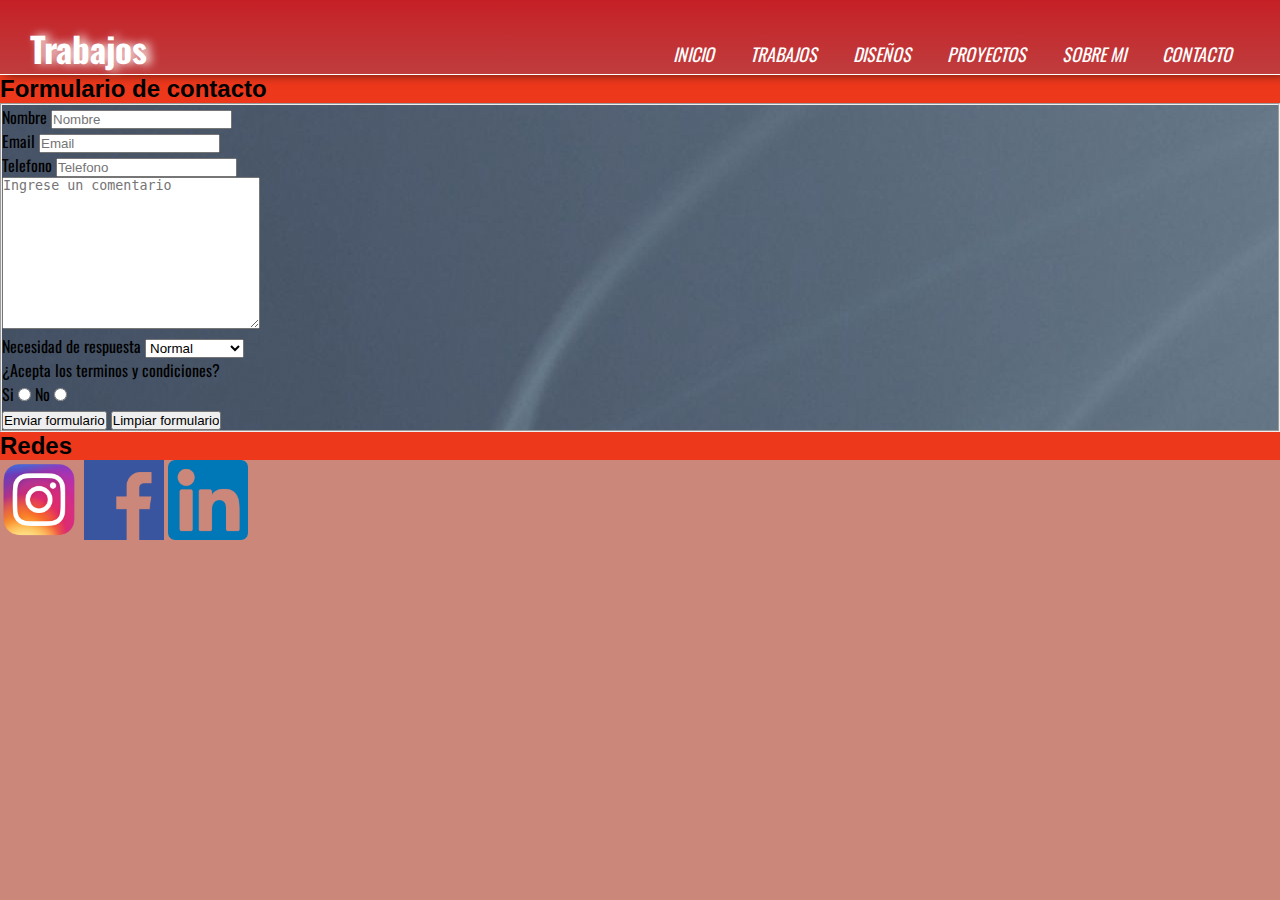
<file: pages/contacto.html>
<!DOCTYPE html>
<html lang="en">

<head>
    <meta charset="UTF-8">
    <meta http-equiv="X-UA-Compatible" content="IE=edge">
    <meta name="viewport" content="width=device-width, initial-scale=1.0">
    <link href="https://fonts.googleapis.com/css2?family=Open+Sans&family=Oswald:wght@500&display=swap"
        rel="stylesheet">
    <link rel="stylesheet" href="https://cdnjs.cloudflare.com/ajax/libs/animate.css/4.1.1/animate.min.css" />
    <link rel="stylesheet" href="../css/styles.css">
    <title>Contacto</title>
</head>

<body>
    <header class="header">
        <nav class="menu">

            <label class="logo">Trabajos</label>

            <div>
                <input type="checkbox" id="check">
                <label for="check" class="checkbtn">
                    <i class="menu-icon"><img src="../img/buttom.png" alt=""></i>
                </label>
                <ul class="menu__items">
                    <li class="font2"><a href="../index.html" class="font3">Inicio</a></li>
                    <li class="font2"><a href="../pages/trabajos.html" class="font3">Trabajos</a></li>
                    <li class="font2"><a href="../pages/disenos.html" class="font3">Diseños</a></li>
                    <li class="font2"><a href="../pages/proyectos.html" class="font3">Proyectos</a></li>
                    <li class="font2"><a href="../pages/sobreMi.html" class="font3">Sobre mi</a></li>
                    <li class="font2"><a href="../pages/contacto.html" class="font3">Contacto</a></li>
                </ul>
            </div>
        </nav>
    </header>
    <section>
        <h2 class="fontH1 colorFondo">Formulario de contacto</h2>
        <form class="imagenDeFondo">
            <fieldset>
                <div>
                    <label for="nombre">Nombre</label>
                    <input type="text" name="text" id="nombre" placeholder="Nombre" required>
                </div>

                <div>
                    <label for="email"> Email </label>
                    <input type="email" name="email" id="email" placeholder="Email" required>

                </div>

                <div>
                    <label for="tel">Telefono</label>
                    <input type="tel" name="tel" id="tel" placeholder="Telefono" required>

                </div>
                <textarea name="" id="" cols="30" rows="10" placeholder="Ingrese un comentario"></textarea>

                <div>
                    <label for="desplegable">Necesidad de respuesta</label>
                    <select id="">
                        <option value="">Normal</option>
                        <option value="">Urgente</option>
                        <option value="">Muy Urgente</option>
                    </select>
                </div>
                <div>
                    <p>¿Acepta los terminos y condiciones?</p>
                    <label for="si">Si</label>
                    <input type="radio" name="radio" id="si">

                    <label for="no">No</label>
                    <input type="radio" name="radio" id="no">
                </div>
                <div>
                    <input type="submit" value="Enviar formulario">
                    <input type="reset" value="Limpiar formulario">
                </div>
            </fieldset>
        </form>
    </section>


    <footer>
        <h2 class="fontH1 colorFondo">Redes</h2>
        <a target="_blank" href="https://www.instagram.com"><img src="../img/logo instagram.png" width="80"
                alt="Logo Instagram"></a>
        <a target="_blank" href="https://www.facebook.com"><img src="../img/logo facebook.png" alt="Logo Facebok"
                width="80"></a>
        <a target="_blank" href="https://www.linkedin.com"><img src="../img/logo linkedin.png" alt="Logo Linkedin"
                width="80"></a>
    </footer>

    <script src="https://cdn.boomcdn.com/libs/wow-js/1.3.0/wow.min.js">
    </script>
    <script>new WOW().init();</script>
</body>

</html>

<!--fieldset para rodear todo-->
</file>
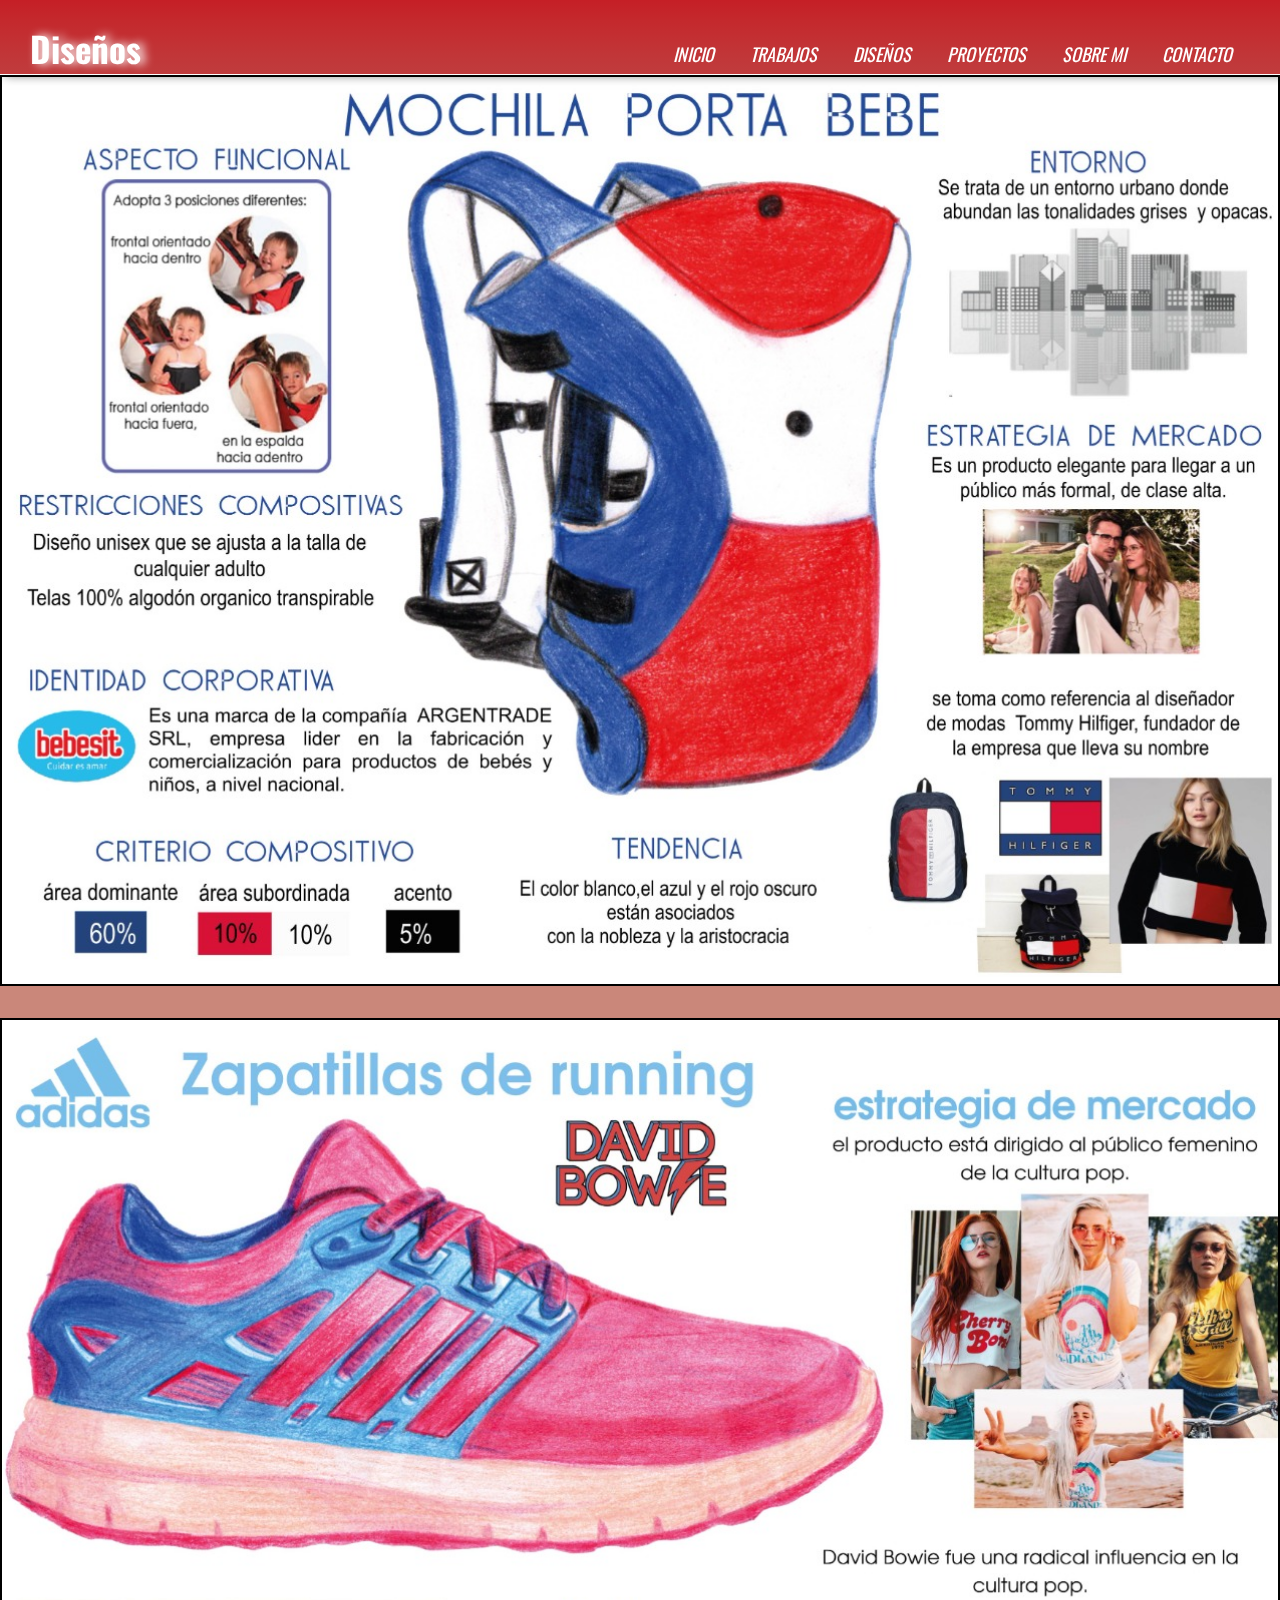
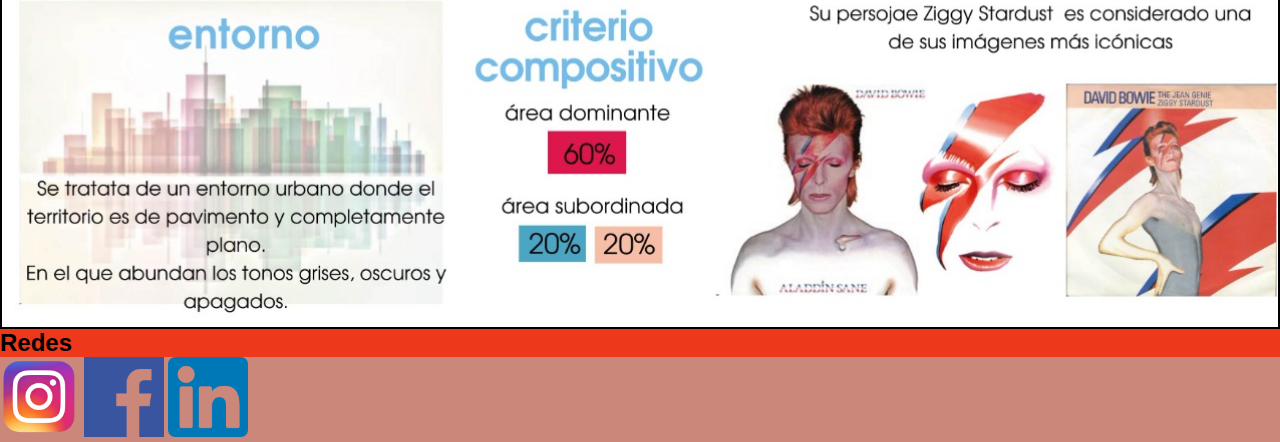
<file: pages/disenos.html>
<!DOCTYPE html>
<html lang="en">
<head>
    <meta charset="UTF-8">
    <meta http-equiv="X-UA-Compatible" content="IE=edge">
    <meta name="viewport" content="width=device-width, initial-scale=1.0">
    <link href="https://fonts.googleapis.com/css2?family=Open+Sans&family=Oswald:wght@500&display=swap" rel="stylesheet">
    <link rel="stylesheet" href="https://cdnjs.cloudflare.com/ajax/libs/animate.css/4.1.1/animate.min.css"/>
    <link rel="stylesheet" href="../css/styles.css">
    <title>Diseños</title>
</head>
<body>
    <header class="header">
        <nav class="menu">

            <label class="logo">Diseños</label>
          
          <div>
              <input type="checkbox" id="check">
                <label for="check" class="checkbtn">
                  <i class="menu-icon"><img src="../img/buttom.png" alt=""></i>
                </label>
                <ul class="menu__items">
                    <li class="font2"><a href="../index.html" class="font3">Inicio</a></li>
                    <li class="font2"><a href="../pages/trabajos.html" class="font3">Trabajos</a></li>
                    <li class="font2"><a href="../pages/disenos.html" class="font3">Diseños</a></li>
                    <li class="font2"><a href="../pages/proyectos.html" class="font3">Proyectos</a></li>
                    <li class="font2"><a href="../pages/sobreMi.html" class="font3">Sobre mi</a></li>
                    <li class="font2"><a href="../pages/contacto.html" class="font3">Contacto</a></li>
                </ul>
              </div>
            </nav>
      </header>
      <div class="container-disenos animate__animated animate__zoomIn">
          <div>
            <img src="../img/Diseños/img1.jpeg">
          </div>
          <div>
            <img src="../img/Diseños/img2.jpeg">
          </div>

      </div>

        <footer>
            <h2 class="fontH1 colorFondo">Redes</h2>
            <a target="_blank" href="https://www.instagram.com"><img src="../img/logo instagram.png" width="80" alt="Logo Instagram"></a>
            <a target="_blank" href="https://www.facebook.com"><img src="../img/logo facebook.png" alt="Logo Facebok" width="80"></a>
            <a target="_blank" href="https://www.linkedin.com"><img src="../img/logo linkedin.png" alt="Logo Linkedin" width="80"></a>
        </footer>

        <script src="https://cdn.boomcdn.com/libs/wow-js/1.3.0/wow.min.js">
        </script><script>new WOW().init();</script>
</body>
</html>
</file>
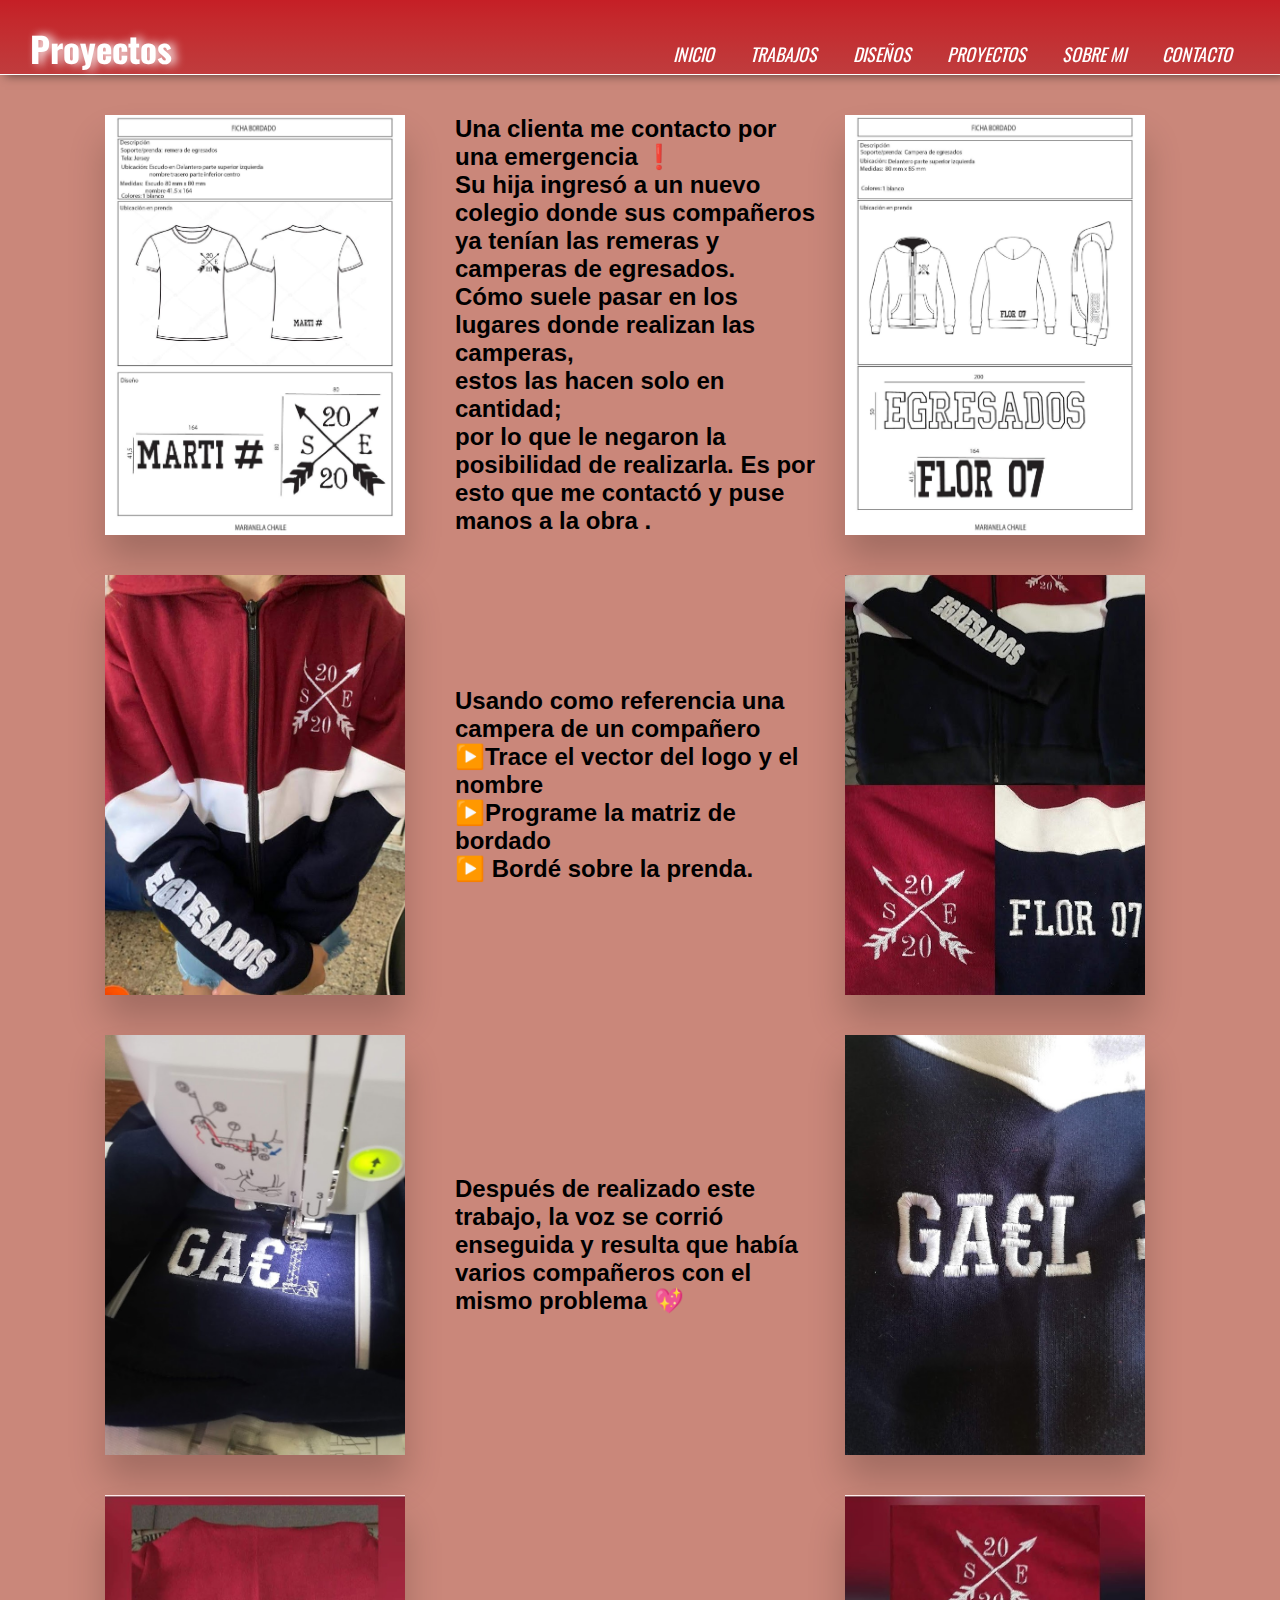
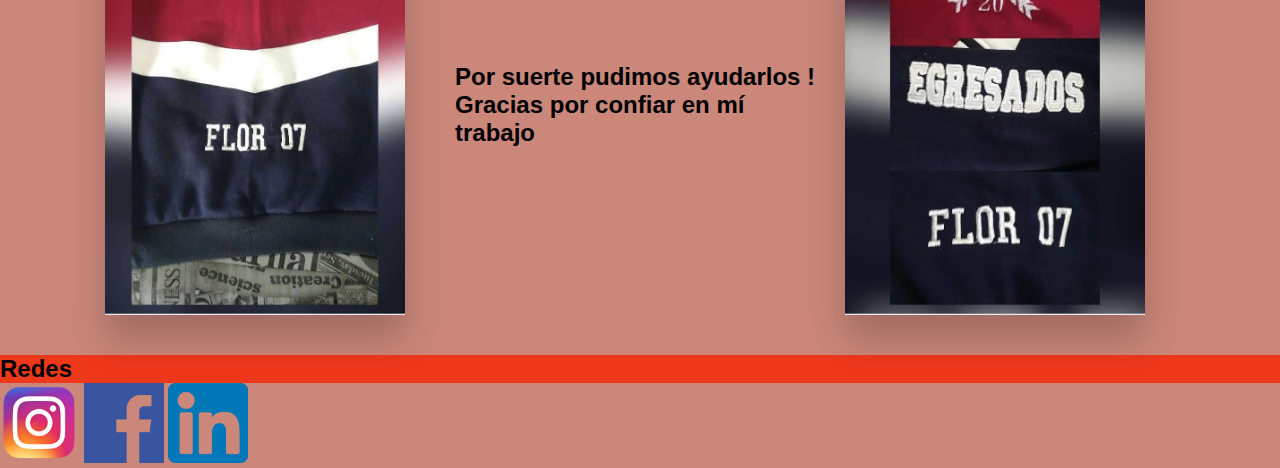
<file: pages/proyectos.html>
<!DOCTYPE html>
<html lang="en">

<head>
    <meta charset="UTF-8">
    <meta http-equiv="X-UA-Compatible" content="IE=edge">
    <meta name="viewport" content="width=device-width, initial-scale=1.0">
    <link href="https://fonts.googleapis.com/css2?family=Open+Sans&family=Oswald:wght@500&display=swap"
        rel="stylesheet">
    <link rel="stylesheet" href="https://cdnjs.cloudflare.com/ajax/libs/animate.css/4.1.1/animate.min.css" />
    <link rel="stylesheet" href="../css/styles.css">
    <title>Proyectos</title>
</head>

<body>
    <header class="header">
        <nav class="menu">

            <label class="logo">Proyectos</label>

            <div>
                <input type="checkbox" id="check">
                <label for="check" class="checkbtn">
                    <i class="menu-icon"><img src="../img/buttom.png" alt=""></i>
                </label>
                <ul class="menu__items">
                    <li class="font2"><a href="../index.html" class="font3">Inicio</a></li>
                    <li class="font2"><a href="../pages/trabajos.html" class="font3">Trabajos</a></li>
                    <li class="font2"><a href="../pages/disenos.html" class="font3">Diseños</a></li>
                    <li class="font2"><a href="../pages/proyectos.html" class="font3">Proyectos</a></li>
                    <li class="font2"><a href="../pages/sobreMi.html" class="font3">Sobre mi</a></li>
                    <li class="font2"><a href="../pages/contacto.html" class="font3">Contacto</a></li>
                </ul>
            </div>
        </nav>
    </header>



    <div class="grid-container__proyectos animate__animated animate__zoomIn">

        <div class="card-proyectos">
            <img class="card-img__proyectos--1" src="../img/proyectos/img1.jpeg" alt="">
            <p class="card__parrafo">Descripcion: Soporte/Prenda Remera de egresados <br>Tela Jersey</p>

        </div>
        <h2>Una clienta me contacto por una emergencia ❗<br>
            Su hija ingresó a un nuevo colegio donde sus compañeros ya tenían las remeras y camperas de egresados. <br>
            Cómo suele pasar en los lugares donde realizan las camperas,<br>
            estos las hacen solo en cantidad; <br>
            por lo que le negaron la posibilidad de realizarla.
            Es por esto que me contactó y puse manos a la obra .</h2>
        <div class="card-proyectos">

            <img class="card-img__proyectos--2" src="../img/proyectos/img2.jpeg" alt="">

        </div>
        <div class="card-proyectos">

            <img class="card-img__proyectos--3" src="../img/proyectos/img3.jpeg" alt="">

        </div>
        <h2>Usando como referencia una campera de un compañero <br>
            ▶️Trace el vector del logo y el nombre <br>
            ▶️Programe la matriz de bordado <br>
            ▶️ Bordé sobre la prenda.</h2>
        <div class="card-proyectos">

            <img class="card-img__proyectos--4" src="../img/proyectos/img4.jpeg" alt="">

        </div>
        <div class="card-proyectos">

            <img class="card-img__proyectos--5" src="../img/proyectos/img5.jpeg" alt="">

        </div>
        <h2>Después de realizado este trabajo, la voz se corrió enseguida y resulta que había varios compañeros con el
            mismo problema 💖</h2>
        <div class="card-proyectos">

            <img class="card-img__proyectos--6" src="../img/proyectos/img6.jpeg" alt="">

        </div>
        <div class="card-proyectos">

            <img class="card-img__proyectos--7" src="../img/proyectos/img7.jpeg" alt="">

        </div>
        <h2>Por suerte pudimos ayudarlos !
            Gracias por confiar en mí trabajo </h2>
        <div class="card-proyectos">

            <img class="card-img__proyectos--8" src="../img/proyectos/img8.jpeg" alt="">

        </div>

    </div>

    <footer>
        <h2 class="fontH1 colorFondo">Redes</h2>
        <a target="_blank" href="https://www.instagram.com"><img src="../img/logo instagram.png" width="80"
                alt="Logo Instagram"></a>
        <a target="_blank" href="https://www.facebook.com"><img src="../img/logo facebook.png" alt="Logo Facebok"
                width="80"></a>
        <a target="_blank" href="https://www.linkedin.com"><img src="../img/logo linkedin.png" alt="Logo Linkedin"
                width="80"></a>
    </footer>

    <script src="https://cdn.boomcdn.com/libs/wow-js/1.3.0/wow.min.js">
    </script>
    <script>new WOW().init();</script>

</body>

</html>
</file>
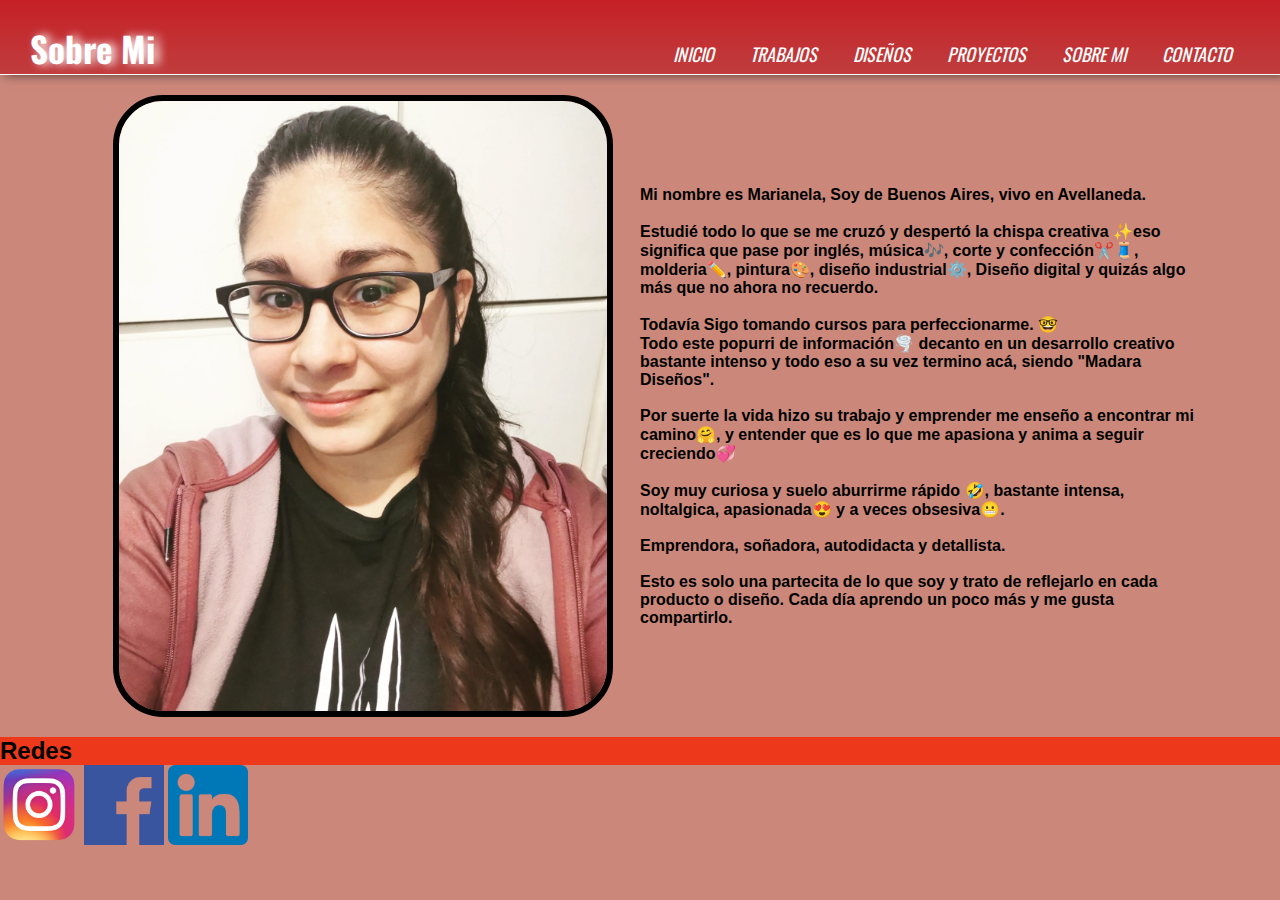
<file: pages/sobreMi.html>
<!DOCTYPE html>
<html lang="en">
<head>
    <meta charset="UTF-8">
    <meta http-equiv="X-UA-Compatible" content="IE=edge">
    <meta name="viewport" content="width=device-width, initial-scale=1.0">
    <link href="https://fonts.googleapis.com/css2?family=Open+Sans&family=Oswald:wght@500&display=swap" rel="stylesheet">
    <link rel="stylesheet" href="https://cdnjs.cloudflare.com/ajax/libs/animate.css/4.1.1/animate.min.css"/>
    <link rel="stylesheet" href="../css/styles.css">
    <title>Sobre mi</title>
</head>
<body>
    <header class="header">
        <nav class="menu">

            <label class="logo">Sobre Mi</label>
          
          <div>
              <input type="checkbox" id="check">
                <label for="check" class="checkbtn">
                  <i class="menu-icon"><img src="../img/buttom.png" alt=""></i>
                </label>
                <ul class="menu__items">
                    <li class="font2"><a href="../index.html" class="font3">Inicio</a></li>
                    <li class="font2"><a href="../pages/trabajos.html" class="font3">Trabajos</a></li>
                    <li class="font2"><a href="../pages/disenos.html" class="font3">Diseños</a></li>
                    <li class="font2"><a href="../pages/proyectos.html" class="font3">Proyectos</a></li>
                    <li class="font2"><a href="../pages/sobreMi.html" class="font3">Sobre mi</a></li>
                    <li class="font2"><a href="../pages/contacto.html" class="font3">Contacto</a></li>
                </ul>
              </div>
            </nav>
      </header>


        <div class="container-sobreMi animate__animated animate__zoomIn">
            <img src="../img/madara.jpeg" alt="">
            <h2>Mi nombre es Marianela, Soy de Buenos Aires, vivo en Avellaneda. <br><br>

                Estudié todo lo que se me cruzó y despertó la chispa creativa ✨eso significa que pase por inglés, música🎶, corte y confección✂️🧵, molderia✏️, pintura🎨, diseño industrial⚙️, Diseño digital  y quizás algo más que no ahora no recuerdo. <br><br>
                Todavía Sigo tomando cursos para perfeccionarme. 🤓 <br>
                
                Todo este popurri de información🌪️ decanto en un desarrollo creativo bastante intenso  y todo eso a su vez termino acá, siendo "Madara Diseños". <br> <br>
                 Por suerte la vida hizo su trabajo y emprender me enseño a encontrar mi camino🤗, y entender que es lo que me apasiona y anima a seguir creciendo💞 <br> <br>
                
                Soy muy curiosa y suelo aburrirme rápido 🤣, bastante intensa, noltalgica, apasionada😍 y a veces obsesiva😬. <br><br>
                Emprendora, soñadora, autodidacta y detallista. <br><br>
                
                Esto es solo una partecita de lo que soy y trato de reflejarlo en cada producto o diseño. Cada día aprendo un poco más y me gusta compartirlo. <br></h2>
            
        </div>

        <footer>
            <h2 class="fontH1 colorFondo">Redes</h2>
            <a target="_blank" href="https://www.instagram.com"><img src="../img/logo instagram.png" width="80" alt="Logo Instagram"></a>
            <a target="_blank" href="https://www.facebook.com"><img src="../img/logo facebook.png" alt="Logo Facebok" width="80"></a>
            <a target="_blank" href="https://www.linkedin.com"><img src="../img/logo linkedin.png" alt="Logo Linkedin" width="80"></a>
        </footer>

        <script src="https://cdn.boomcdn.com/libs/wow-js/1.3.0/wow.min.js">
        </script><script>new WOW().init();</script>
</body>
</html>
</file>
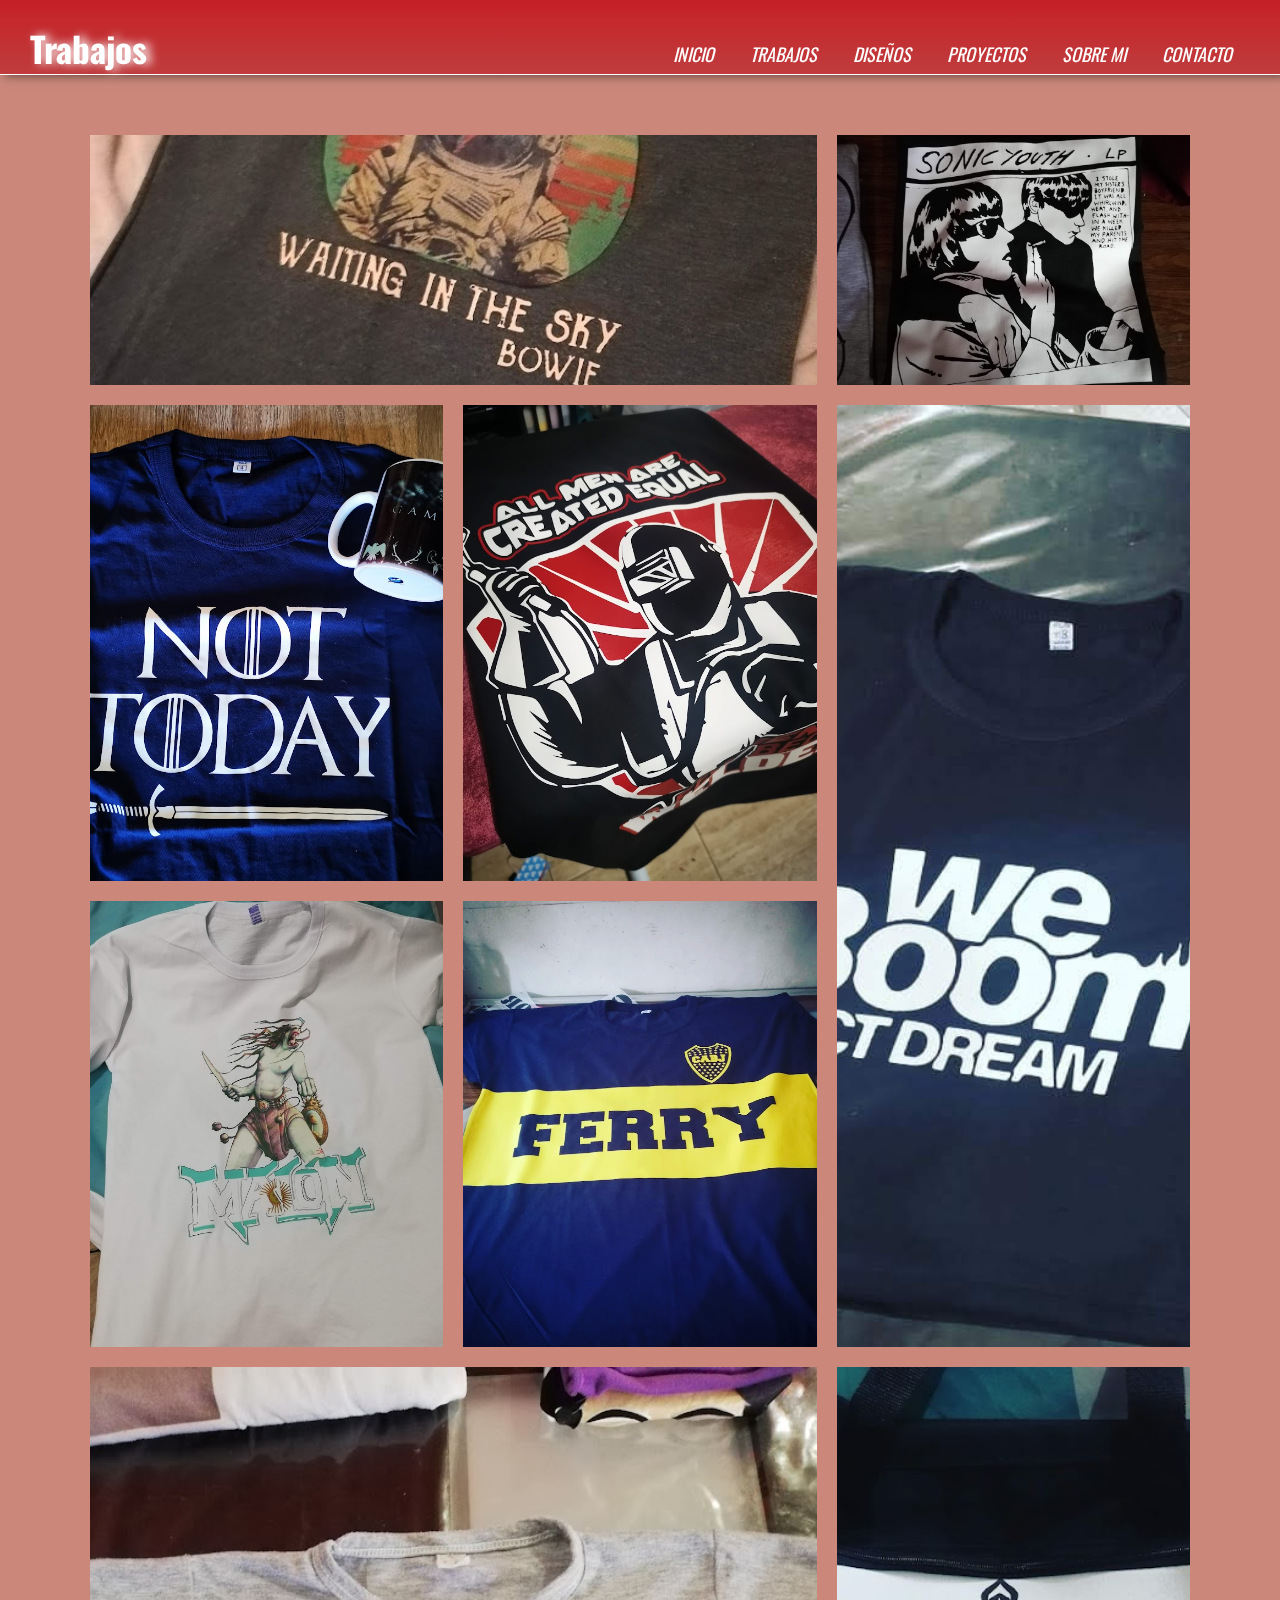
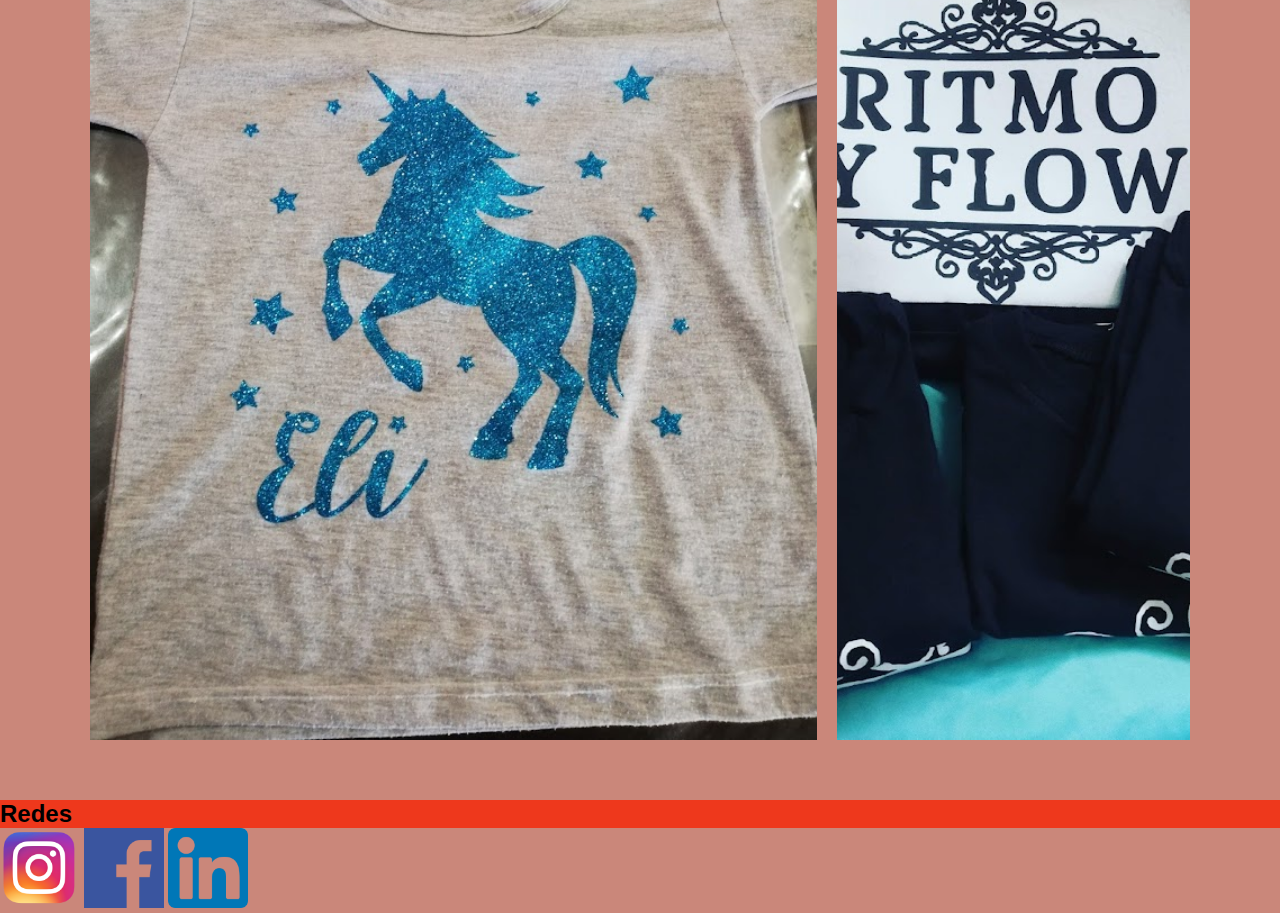
<file: pages/trabajos.html>
<!DOCTYPE html>
<html lang="en">
<head>
    <meta charset="UTF-8">
    <meta http-equiv="X-UA-Compatible" content="IE=edge">
    <meta name="viewport" content="width=device-width, initial-scale=1.0">
    <link href="https://fonts.googleapis.com/css2?family=Open+Sans&family=Oswald:wght@500&display=swap" rel="stylesheet">
    <link rel="stylesheet" href="https://cdnjs.cloudflare.com/ajax/libs/animate.css/4.1.1/animate.min.css"/>

    <link rel="stylesheet" href="../css/styles.css">
    <title>Trabajos</title>
</head>
<body>
    <header class="header">
        <nav class="menu">

            <label class="logo">Trabajos</label>
          
          <div>
              <input type="checkbox" id="check">
                <label for="check" class="checkbtn">
                  <i class="menu-icon"><img src="../img/buttom.png" alt=""></i>
                </label>
                <ul class="menu__items">
                    <li class="font2"><a href="../index.html" class="font3">Inicio</a></li>
                    <li class="font2"><a href="../pages/trabajos.html" class="font3">Trabajos</a></li>
                    <li class="font2"><a href="../pages/disenos.html" class="font3">Diseños</a></li>
                    <li class="font2"><a href="../pages/proyectos.html" class="font3">Proyectos</a></li>
                    <li class="font2"><a href="../pages/sobreMi.html" class="font3">Sobre mi</a></li>
                    <li class="font2"><a href="../pages/contacto.html" class="font3">Contacto</a></li>
                </ul>
              </div>
            </nav>
      </header>
    
    <div class="grid-container__trabajos animate__animated animate__zoomIn">

        <div class="card-trabajos ">
        
            <img class="card-img__trabajos--1" src="../img/remeras/img1.jpg" alt="">

        </div>
        <div class="card-trabajos">
        
            <img class="card-img__trabajos--2" src="../img/remeras/img2.jpg" alt="">
 
        </div>
        <div class="card-trabajos">
        
            <img class="card-img__trabajos--3" src="../img/remeras/img3.jpg" alt="">

        </div>
        <div class="card-trabajos">
        
            <img class="card-img__trabajos--4" src="../img/remeras/img4.jpg" alt="">

        </div>
        <div class="card-trabajos">
        
            <img class="card-img__trabajos--5" src="../img/remeras/img5.jpg" alt="">

        </div>
        <div class="card-trabajos">
        
            <img class="card-img__trabajos--6" src="../img/remeras/img6.jpg" alt="">

        </div>
        <div class="card-trabajos">
        
            <img class="card-img__trabajos--7" src="../img/remeras/img7.jpg" alt="">
            
        </div>
        <div class="card-trabajos">
        
            <img class="card-img__trabajos--8" src="../img/remeras/img8.jpg" alt="">

        </div>
        <div class="card-trabajos">
        
            <img class="card-img__trabajos--9" src="../img/remeras/img9.jpg" alt="">
          
        </div>

    </div>
    
        <footer>
            <h2 class="fontH1 colorFondo">Redes</h2>
            <a target="_blank" href="https://www.instagram.com"><img src="../img/logo instagram.png" width="80" alt="Logo Instagram"></a>
            <a target="_blank" href="https://www.facebook.com"><img src="../img/logo facebook.png" alt="Logo Facebok" width="80"></a>
            <a target="_blank" href="https://www.linkedin.com"><img src="../img/logo linkedin.png" alt="Logo Linkedin" width="80"></a>
        </footer>
        <script src="https://cdn.boomcdn.com/libs/wow-js/1.3.0/wow.min.js">
        </script><script>new WOW().init();</script>

</body>
</html>
</file>
<file: css/styles.css>
*{
    margin: 0;
    padding: 0;
    box-sizing: border-box;
    }

body{
    background-color:#CA877A;
    font-family: 'Open Sans', sans-serif;
    font-family: 'Oswald', sans-serif;
    
}

/*Clases*/
h1{
    font-style:italic;
    font-size: 45px;
    background-color: rgb(197, 31, 38);
}
h2{
    font-family:'Lucida Sans', 'Lucida Sans Regular', 'Lucida Grande', 'Lucida Sans Unicode', Geneva, Verdana, sans-serif

}
header{
    position: sticky;
    top: 0;
    /*Z index para superponer*/
    z-index: 1;
}

.font3{
    color: rgb(90, 2, 2);
    font-size:larger;
    font-style:italic;
}
.imagenDeFondo{
    background-image: url(../img/7064e30bed811f5a2e1fdda2a28fe406.jpg);
    background-repeat: no-repeat;
}
.imagenFondoMenu{
    background-image: url(../img/fondoMadara.jpg);
    width: 100%;
    background-position:right;
}
    
.font2{
    font-style: normal;
    font-size: larger;
    color: aqua;
}

.colorFondo{
    background-color: rgba(245, 39, 8, 0.822);
}

.fuenteGrande{
    font-size: 20px;
    text-align: center;/*PARA CENTRAR EL TEXTO*/
    font-family: 'Lucida Sans', 'Lucida Sans Regular', 'Lucida Grande', 'Lucida Sans Unicode', Geneva, Verdana, sans-serif;
}

.lista-navegacion li{
    list-style: none;
    display: inline-block;
    margin: 30px;
    padding: 10px;
    background-color: rgb(170,175,172);
}

.whatsapp{
    position: fixed;
    bottom: 0;
    right: 100px;
}
.whatsapp img{
    width: 80px;
    height: 80;
}


.menu{
    grid-area: menu;
    /* background-color: rgb(197, 31, 38); */
    height: 75px;
    width: 100vw;
    display: flex;
    justify-content: space-between;
    align-items:flex-end;
    border-bottom: 1px solid white;
    box-shadow: 5px 0 10px rgba(0, 0, 0, .6);
    background-image: linear-gradient(to bottom, #c51f26, #c4282c, #c32f32, #c13638, #c03c3d);
   
    /* visibility: hidden; */
}
.logo{
    color: #fff;
    font-size: 35px;
    padding-left: 30px;
    font-weight: bold;
    text-shadow: 5px 0 10px;
    
}
.logo img{
    width: 60px;
    border-radius: 10px;
}
.menu__items{
    display: flex; 
    list-style: none;
    margin-right: 30px;
}
.menu__items li{
    border-radius: 3px;
    margin: 0 5px;
}
.menu__items li a{
   padding: 7px 13px;
   text-decoration: none;
   font-size: 18px;
   display: block;
   text-transform:uppercase;
   color: #fff;
}
.menu__items li:hover, li.active{
    background-color: rgba(0, 0 , 0 , .3);
    transition: .4;
}

.menu-icon img{
    width: 25px;
    height: 25px;
    border-radius: 2px;
}
.menu-icon, #check{
    display: none;
}

@media (max-width: 952px) {
    .logo{
        padding-left: 10px;
    }
    .menu nav ul li{
        font-size: 16px;
    }
}
@media (max-width: 800px)
{
    .menu__items li a{
        padding: 7px 13px;
        text-decoration: none;
        font-size: 12px;
    }
    .logo{
        font-size: 28px;
    }
    .checkbtn{
        display: block;
    }
    .menu-icon{
        display: block;
        position: fixed;
        top: 20px;
        right: 20px;
        cursor: pointer;
    }
    .menu ul{
        display: block;
        position: fixed;
        top:70px;
        left: -100%;
        background-color: black;
        width: 100%;
        height: 100vh; /*Cuando se muestre el menu que ocupe toda la pantalla*/
        right: 0;
    }
    .menu ul li{
        padding:1.5rem;
        display: flex;
        justify-content: center;
        margin: 0;
    }
    .menu ul li:last-child{
        background: none;
        padding: 1rem;
    }
    #check:checked ~ ul{
        left: 0;
    }
}
@media (max-width: 400px)
{
    .menu__items li a{
    
        text-decoration: none;
        font-size: .8rem;
        margin: auto;
        
    }
    .logo{
        font-size: 28px;
    }

}

.grid-container{
    width: 95%;
    max-width: 1100px; 
    margin:auto;
    margin-top: 60px;
    margin-bottom: 60px;
    display: grid;
    grid-template-columns: repeat(3,1fr);
  
    grid-template-rows: 500px;
    gap:20px;
}

.card-img-1{
    grid-area: card1;
    width: 200px;
}
/*
.card-img-2{
    grid-area: card2;
}
.card-img-3{
    grid-area: card3;
} */
.card{
    background-color: black;
    width: 100%;
    height: 100%;
}
.card img{
    width: 100%;
    height: 100%;
    object-fit: cover; 
}

.grid-container__trabajos{
    width: 100%;
    max-width: 1100px; 
    margin:auto;
    margin-top: 60px;
    margin-bottom: 60px;
    display: grid;
    grid-template-columns: repeat(3,1fr);
    grid-template-rows: 250px;
    gap:20px;
}
.card-trabajos{
    background-color: black;
    width: 100%;
    height: 100%;
}
.card-trabajos img{
    width: 100%;
    height: 100%;
    object-fit: cover; 
}
.card-trabajos:nth-child(1)
{
    grid-column-start: span 2;
}
.card-trabajos:nth-child(5)
{
    grid-row-start: span 2;
}
.card-trabajos:nth-child(8)
{
    grid-column-start: span 2;
}

@media screen and (max-width:800px) {
    .grid-container__trabajos{
        width: 95%;
        grid-template-columns: repeat(2,1fr);
        gap: 10px;
        grid-template-rows: 200px;
    }
    .card-trabajos:nth-child(1){
        grid-column-start: span 1;
    }
    .card-trabajos:nth-child(8){
        grid-column-start: span 1;
    }

    .grid-container{
        width: 95%;
        max-width: 1100px; 
        margin:auto;
        margin-top: 60px;
        margin-bottom: 60px;
        display: grid;
        grid-template-columns: repeat(2,1fr);
        grid-template-rows: 500px;
        gap:20px;
    }
    .card:nth-child(2){
        grid-row-start: span 2;
    }
 

}
@media screen and (max-width:500px) {
    .grid-container__trabajos{
        width: 90%;
        grid-template-columns: repeat(1,1fr);
        gap: 10px;
        grid-template-rows: 200px;
    }
    .card-trabajos img{
        width: 100%;
        height: 100%;
        object-fit: cover;
    }

    .grid-container{
        width: 95%;
        max-width: 1100px; 
        margin:auto;
        margin-top: 60px;
        margin-bottom: 60px;
        display: grid;
        grid-template-columns: repeat(1,1fr);
      
        grid-template-rows: 500px;
        gap:20px;
    }
}
    
.grid-container__proyectos{
    position: relative;
    width: 1150px;
    padding: 20px;
    display: grid;
    grid-area: auto;
    grid-template-columns: repeat(3,1fr);
    justify-content: center;
    align-items: center;
    margin:auto;
  
}

.card-proyectos{
    background: #fff;
    width: 300px;
    height: 420px;
    margin: 20px;
    object-fit: cover;
    overflow: hidden;
    box-shadow: 0 25px 35px rgba(0,0,0,0.2);
    transition: 0.5s;
}
.card-proyectos img{
    width: 100%;
    height: 100%;
    object-fit: cover;
}
@media (max-width: 800px)
{
    .grid-container__proyectos{
     display: grid;
     width: 90%;
     grid-template-columns:repeat(2,1fr);
     justify-items: center;   
     margin: auto;
    }
    h2,h3{
        text-align: center;
    }
}
@media  (max-width:500px){
    .grid-container__proyectos{
        display: grid;
        width: 90%;
        grid-template-columns:repeat(1,1fr);
        justify-items: center;   
        align-items: center;
        margin: auto;
       }
}

.container-sobreMi{
    position: relative;
    width: 1150px;
    padding: 20px;
    display: grid;
    grid-template-columns: repeat(2,1fr);
    justify-content: center;
    align-items: center;
    margin:auto;   
}
@media  (max-width:800px){
    .container-sobreMi{
        width: 95%;
        grid-template-columns: repeat(1,1fr);
        gap: 10px;
        grid-template-rows: 700px;
    }
}
.container-sobreMi img{
    
    width: 500px;
    margin:auto;
    border-radius: 50px;
    border:solid 6px black;
}
.container-sobreMi h2{
    font-size: 16px;
}

.container-disenos{
    display: grid;
    width: 100%;
    grid-template-columns: auto;
    gap: 2rem;
}
.container-disenos img{
    width: 100%;
    height: 100%;
    object-fit: cover;
   border: solid 2px black;
}
</file>
